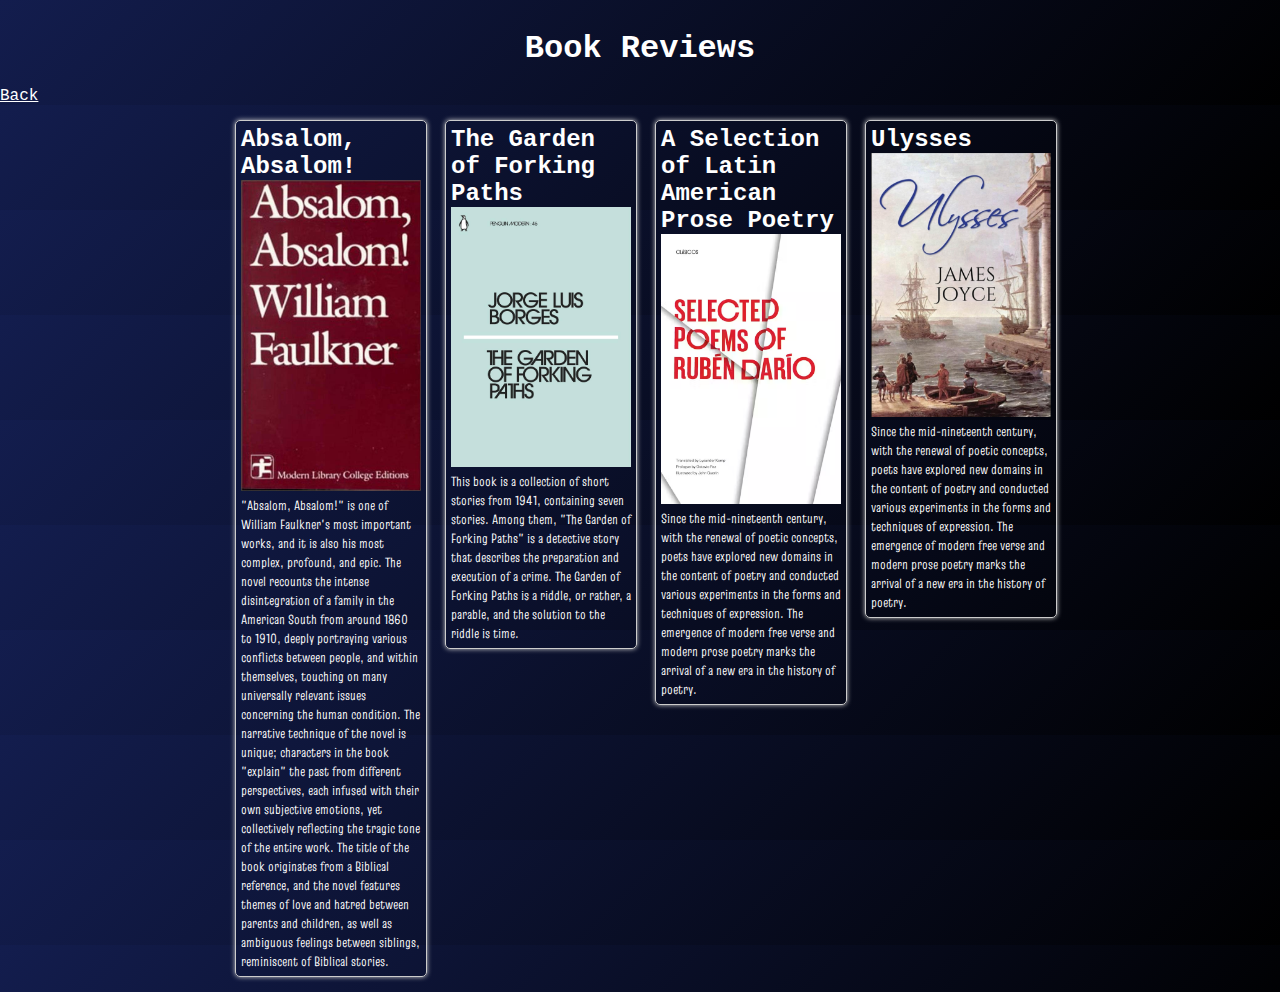
<file: books.html>
<!DOCTYPE html>
<html lang="en">

<head>

    <head>
        <meta charset="UTF-8">
        <meta name="viewport" content="width=device-width, initial-scale=1.0">
        <title>Books</title>
        <link rel="icon" href="images/fav.png" type="image/png">
        <link rel="stylesheet" type="text/css" href="css/basic.css">
        <link rel="stylesheet" type="text/css" href="css/items.css">
        <link rel="preconnect" href="https://fonts.gstatic.com">
        <link href="https://fonts.googleapis.com/css2?family=Montserrat:wght@300;400;500&display=swap" rel="stylesheet">
        <link rel="preconnect" href="https://fonts.googleapis.com">
        <link rel="preconnect" href="https://fonts.gstatic.com" crossorigin>
        <link
            href="https://fonts.googleapis.com/css2?family=Noto+Sans+Old+Persian&family=Truculenta:opsz,wght@12..72,100..900&display=swap"
            rel="stylesheet">

        <script src="js/waterfall.js" defer></script>
    </head>
</head>

<body>
    <h1>Book Reviews</h1>
    <a href="index.html" tabindex="0">
        Back
    </a>
    <div id="items">
        <!-- <div class="box">
            <div class="box-img">
                <h2>A City of Sadness</h2>
                <img src="images/A_city_of_sadness.JPG" width="150" alt="A City of Sadness" />
                <p id="first-p-A-City-of-Sadness">In the face of momentous times, the fate of ordinary people always
                    seems so insignificant that it
                    might as well be ignored. Individuals who bravely stand up to try to stop the torrents of the era
                    often resemble Don Quixote futilely charging at windmills, usually ending up as martyrs, and more
                    often, they don't even have the choice to be bystanders. Yet, the tragedy of ordinary people
                    undoubtedly reflects the absurdity and cruelty of history.</p>
                <div id="more-A-City-of-Sadness" style="display: none;">
                    <p> After Japan's unconditional surrender in 1945 and Taiwan's subsequent recovery, a Lin family in
                        Keelung thought they were about to live better days. However, fate had other plans, and the Lin
                        family faced continuous upheavals. After the "February 28 Incident," only the fourth brother,
                        Lin
                        Wenqing (played by Tony Leung), a deaf-mute who owned a photo studio, remained out of trouble.
                        However, the tragedy did not stop there; due to connections with progressive individuals, Lin
                        Wenqing could not escape arrest, leaving only him and his infant nephew, Wu Kuan-mei (played by
                        Hsin
                        Shu-fen), who was still babbling in his cradle.</p>
                </div>
                <button id="more-btn-A-City-of-Sadness" onclick="loadMore('A-City-of-Sadness')">Load More</button>
            </div>
        </div> -->
        <div class="box">
            <div class="box-img">
                <h2>Absalom, Absalom!</h2>
                <img src="images/Absalom-Absalom.jpg" width="150" alt="Absalom, Absalom!" />
                <p>
                    "Absalom, Absalom!" is one of William Faulkner's most important works, and it is also his most
                    complex, profound, and epic. The novel recounts the intense disintegration of a family in the
                    American South from around 1860 to 1910, deeply portraying various conflicts between people, and
                    within themselves, touching on many universally relevant issues concerning the human condition. The
                    narrative technique of the novel is unique; characters in the book "explain" the past from different
                    perspectives, each infused with their own subjective emotions, yet collectively reflecting the
                    tragic tone of the entire work. The title of the book originates from a Biblical reference, and the
                    novel features themes of love and hatred between parents and children, as well as ambiguous feelings
                    between siblings, reminiscent of Biblical stories.</p>
            </div>
        </div>
        <div class="box">
            <div class="box-img">
                <h2>The Garden of Forking Paths</h2>
                <img src="images/The_garden_of_forking_paths.jpeg" width="150" alt="The Garden of Forking Paths" />
                <p>This book is a collection of short stories from 1941, containing seven stories. Among them, "The
                    Garden of Forking Paths" is a detective story that describes the preparation and execution of a
                    crime. The Garden of Forking Paths is a riddle, or rather, a parable, and the solution to the riddle
                    is time.</p>
            </div>
        </div>
        <div class="box">
            <div class="box-img">
                <h2>A Selection of Latin American Prose Poetry</h2>
                <img src="images/Latin_American_prose_poetry.avif" width="150" alt="Latin American Prose Poetry" />
                <p>Since the mid-nineteenth century, with the renewal of poetic concepts, poets have explored new
                    domains in the content of poetry and conducted various experiments in the forms and techniques of
                    expression. The emergence of modern free verse and modern prose poetry marks the arrival of a new
                    era in the history of poetry.</p>
            </div>
        </div>
        <div class="box">
            <div class="box-img">
                <h2>Ulysses</h2>
                <img src="images/Ulysses.png" width="150" alt="Ulysses" />
                <p>Since the mid-nineteenth century, with the renewal of poetic concepts, poets have explored new
                    domains in the content of poetry and conducted various experiments in the forms and techniques of
                    expression. The emergence of modern free verse and modern prose poetry marks the arrival of a new
                    era in the history of poetry.</p>
            </div>
        </div>
    </div>

</body>

</html>
</file>
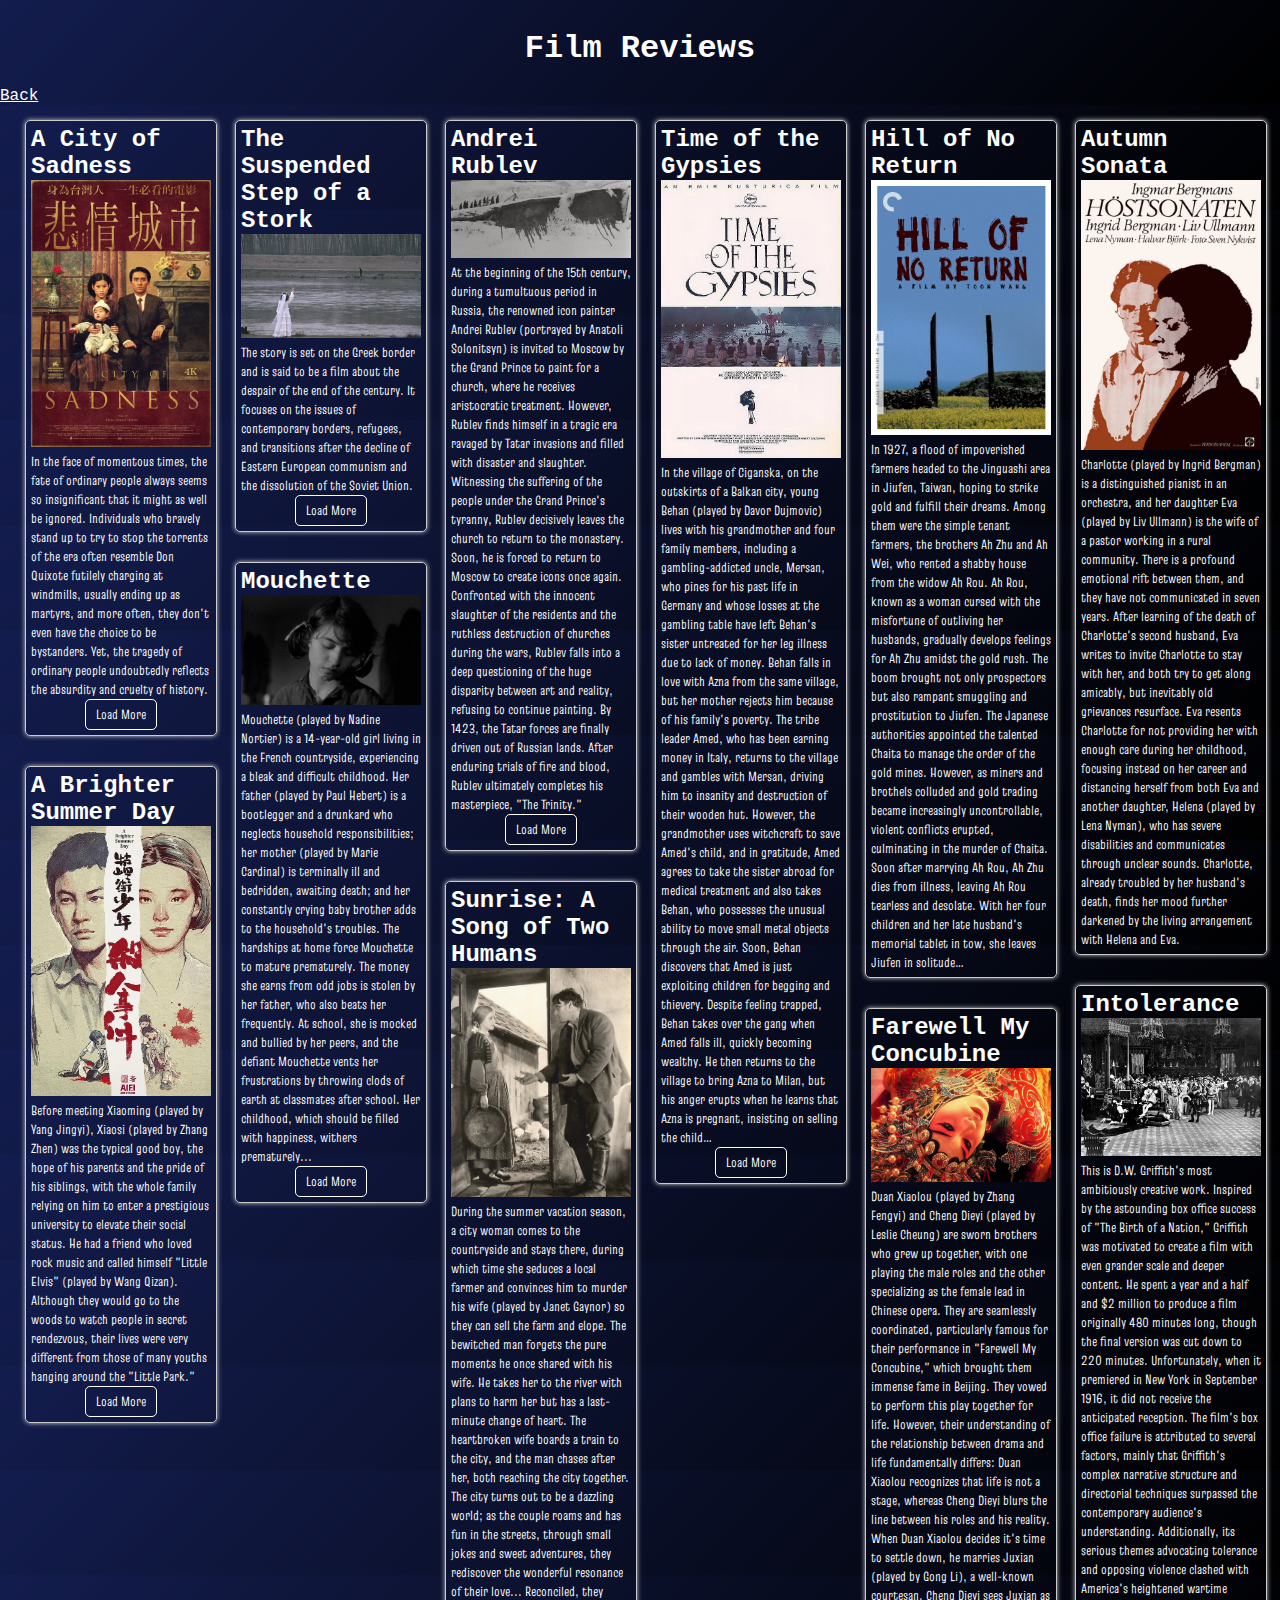
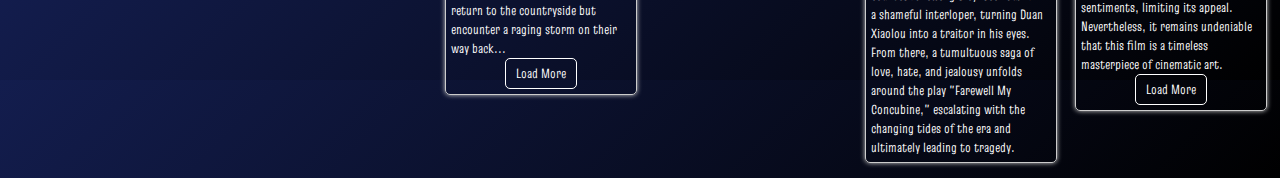
<file: films.html>
<!DOCTYPE html>
<html lang="en">

<head>

  <head>
    <meta charset="UTF-8">
    <meta name="viewport" content="width=device-width, initial-scale=1.0">
    <title>Films</title>
    <link rel="icon" href="images/fav.png" type="image/png">
    <link rel="stylesheet" type="text/css" href="css/basic.css">
    <link rel="stylesheet" type="text/css" href="css/items.css">
    <link rel="preconnect" href="https://fonts.gstatic.com">
    <link href="https://fonts.googleapis.com/css2?family=Montserrat:wght@300;400;500&display=swap" rel="stylesheet">
    <link rel="preconnect" href="https://fonts.googleapis.com">
    <link rel="preconnect" href="https://fonts.gstatic.com" crossorigin>
    <link
      href="https://fonts.googleapis.com/css2?family=Noto+Sans+Old+Persian&family=Truculenta:opsz,wght@12..72,100..900&display=swap"
      rel="stylesheet">

    <script src="js/waterfall.js" defer></script>
  </head>
</head>

<body>
  <h1>Film Reviews</h1>
  <a href="index.html" tabindex="0">
    Back
  </a>
  <div id="items">
    <div class="box">
      <div class="box-img">
        <h2>A City of Sadness</h2>
        <img src="images/A_city_of_sadness.JPG" width="150" alt="Poster for A City of Sadness" />
        <p id="first-p-A-City-of-Sadness">In the face of momentous times, the fate of ordinary people always
          seems so insignificant that it
          might as well be ignored. Individuals who bravely stand up to try to stop the torrents of the era
          often resemble Don Quixote futilely charging at windmills, usually ending up as martyrs, and more
          often, they don't even have the choice to be bystanders. Yet, the tragedy of ordinary people
          undoubtedly reflects the absurdity and cruelty of history.</p>
        <div id="more-A-City-of-Sadness" style="display: none;">
          <p> After Japan's unconditional surrender in 1945 and Taiwan's subsequent recovery, a Lin family in
            Keelung thought they were about to live better days. However, fate had other plans, and the Lin
            family faced continuous upheavals. After the "February 28 Incident," only the fourth brother,
            Lin
            Wenqing (played by Tony Leung), a deaf-mute who owned a photo studio, remained out of trouble.
            However, the tragedy did not stop there; due to connections with progressive individuals, Lin
            Wenqing could not escape arrest, leaving only him and his infant nephew, Wu Kuan-mei (played by
            Hsin
            Shu-fen), who was still babbling in his cradle.</p>
        </div>
        <button id="more-btn-A-City-of-Sadness" onclick="loadMore('A-City-of-Sadness')">Load More</button>
      </div>
    </div>
    <div class="box">
      <div class="box-img">
        <h2>The Suspended Step of a Stork</h2>
        <img src="images/The_suspended_step_of_a_stork.JPG" width="150" alt="The Suspended Step of a Stork" />
        <p id="first-p-The-Suspended-Step-of-a-Stork"> The story is set on the Greek border and is said to be a film
          about the despair of the end of the
          century. It focuses on the issues of contemporary borders, refugees, and transitions after the
          decline of Eastern European communism and the dissolution of the Soviet Union. </p>
        <div id="more-The-Suspended-Step-of-a-Stork" style="display: none;">
          <p> A politician leaves the parliament and vanishes from his home without a trace. Journalist Gregory
            Karr is reporting on the immigrants and refugees stuck at the border, where he encounters someone
            who greatly resembles the missing politician. He also discovers a town split by a river used as a
            national border, witnessing a surreal wedding with the bride and her family on one side of the river
            and the groom and his guests on the other. The man's identity remains unconfirmed, and the plight of
            the unfortunate refugees and the divided village deepens Karr's despair about the human condition.
          </p>
        </div>
        <button id="more-btn-The-Suspended-Step-of-a-Stork" onclick="loadMore('The-Suspended-Step-of-a-Stork')">Load
          More</button>
      </div>
    </div>
    <div class="box">
      <div class="box-img">
        <h2>Andrei Rublev</h2>
        <img src="images/Andrei_Rublev.jpg" width="150" alt="Poster for Andrei Rublev" />
        <p id="first-p-Andrei-Rublev"> At the beginning of the 15th century, during a tumultuous period in Russia, the
          renowned icon
          painter Andrei Rublev (portrayed by Anatoli Solonitsyn) is invited to Moscow by the Grand Prince to
          paint for a church, where he receives aristocratic treatment. However, Rublev finds himself in a
          tragic era ravaged by Tatar invasions and filled with disaster and slaughter. Witnessing the
          suffering of the people under the Grand Prince's tyranny, Rublev decisively leaves the church to
          return to the monastery. Soon, he is forced to return to Moscow to create icons once again.
          Confronted with the innocent slaughter of the residents and the ruthless destruction of churches
          during the wars, Rublev falls into a deep questioning of the huge disparity between art and reality,
          refusing to continue painting. By 1423, the Tatar forces are finally driven out of Russian lands.
          After enduring trials of fire and blood, Rublev ultimately completes his masterpiece, "The Trinity."
        </p>
        <div id="more-Andrei-Rublev" style="display: none;">
          <p>Directed by the Soviet cinematic master Andrei Tarkovsky, the epic film "Andrei Rublev" uses
            Tarkovsky's unique poetic cinematic language and dense, historical mural-like strokes to depict the
            life of wandering and decisions of the famous 15th-century Russian icon painter Andrei Rublev. The
            film was awarded the FIPRESCI Prize at the 22nd Cannes Film Festival in 1969.</p>
        </div>
        <button id="more-btn-Andrei-Rublev" onclick="loadMore('Andrei-Rublev')">Load More</button>
      </div>
    </div>
    <div class="box">
      <div class="box-img">
        <h2>Time of the Gypsies</h2>
        <img src="images/Time_of_the_Gypsies.JPG" alt="Poster for Time of the Gypsies" />
        <p id="first-p-Time-of-the-Gypsies"> In the village of Ciganska, on the outskirts of a Balkan city, young Behan
          (played by Davor
          Dujmovic) lives with his grandmother and four family members, including a gambling-addicted uncle,
          Mersan, who pines for his past life in Germany and whose losses at the gambling table have left
          Behan's sister untreated for her leg illness due to lack of money. Behan falls in love with Azna
          from the same village, but her mother rejects him because of his family's poverty. The tribe leader
          Amed, who has been earning money in Italy, returns to the village and gambles with Mersan, driving
          him to insanity and destruction of their wooden hut. However, the grandmother uses witchcraft to
          save Amed's child, and in gratitude, Amed agrees to take the sister abroad for medical treatment and
          also takes Behan, who possesses the unusual ability to move small metal objects through the air.
          Soon, Behan discovers that Amed is just exploiting children for begging and thievery. Despite
          feeling trapped, Behan takes over the gang when Amed falls ill, quickly becoming wealthy. He then
          returns to the village to bring Azna to Milan, but his anger erupts when he learns that Azna is
          pregnant, insisting on selling the child…</p>
        <div id="more-Time-of-the-Gypsies" style="display: none;">
          <p>This film won the Best Director Award at the Cannes Film Festival in 1989.</p>
        </div>
        <button id="more-btn-Time-of-the-Gypsies" onclick="loadMore('Time-of-the-Gypsies')" tabindex="0">Load
          More</button>
      </div>
    </div>
    <div class="box">
      <div class="box-img">
        <h2>Hill of No Return</h2>
        <img src="images/Hill_of_no_return.JPG" alt="Poster for Hill of No Return" />
        <p>
          In 1927, a flood of impoverished farmers headed to the Jinguashi area in Jiufen, Taiwan, hoping to
          strike gold and fulfill their dreams. Among them were the simple tenant farmers, the brothers Ah Zhu
          and Ah Wei, who rented a shabby house from the widow Ah Rou. Ah Rou, known as a woman cursed with
          the misfortune of outliving her husbands, gradually develops feelings for Ah Zhu amidst the gold
          rush. The boom brought not only prospectors but also rampant smuggling and prostitution to Jiufen.
          The Japanese authorities appointed the talented Chaita to manage the order of the gold mines.
          However, as miners and brothels colluded and gold trading became increasingly uncontrollable,
          violent conflicts erupted, culminating in the murder of Chaita. Soon after marrying Ah Rou, Ah Zhu
          dies from illness, leaving Ah Rou tearless and desolate. With her four children and her late
          husband's memorial tablet in tow, she leaves Jiufen in solitude…</p>
      </div>
    </div>
    <div class="box">
      <div class="box-img">
        <h2>Autumn Sonata</h2>
        <img src="images/Autumn_sonata.JPG" alt="Poster for Autumn Sonata" />
        <p>
          Charlotte (played by Ingrid Bergman) is a distinguished pianist in an orchestra, and her daughter
          Eva (played by Liv Ullmann) is the wife of a pastor working in a rural community. There is a
          profound emotional rift between them, and they have not communicated in seven years. After learning
          of the death of Charlotte's second husband, Eva writes to invite Charlotte to stay with her, and
          both try to get along amicably, but inevitably old grievances resurface. Eva resents Charlotte for
          not providing her with enough care during her childhood, focusing instead on her career and
          distancing herself from both Eva and another daughter, Helena (played by Lena Nyman), who has severe
          disabilities and communicates through unclear sounds. Charlotte, already troubled by her husband's
          death, finds her mood further darkened by the living arrangement with Helena and Eva.</p>
      </div>
    </div>
    <div class="box">
      <div class="box-img">
        <h2>Mouchette</h2>
        <img src="images/Mouchette.JPG" alt="Mouchette" />
        <p id="first-p-Mouchette"> Mouchette (played by Nadine Nortier) is a 14-year-old girl living in the French
          countryside,
          experiencing a bleak and difficult childhood. Her father (played by Paul Hebert) is a bootlegger and
          a drunkard who neglects household responsibilities; her mother (played by Marie Cardinal) is
          terminally ill and bedridden, awaiting death; and her constantly crying baby brother adds to the
          household's troubles. The hardships at home force Mouchette to mature prematurely. The money she
          earns from odd jobs is stolen by her father, who also beats her frequently. At school, she is mocked
          and bullied by her peers, and the defiant Mouchette vents her frustrations by throwing clods of
          earth at classmates after school. Her childhood, which should be filled with happiness, withers
          prematurely...</p>
        <div id="more-Mouchette" style="display: none;">
          <p>This film won several awards, including the OCIC Award at the 1967 Cannes Film Festival, the Best
            Film Award from the French Film Critics Association in 1968, the Silver Ribbon for Best Foreign
            Director from the Italian Film Journalists Association in 1969, and the Pasinetti Award for Best
            Film at the 1967 Venice Film Festival.</p>
        </div>
        <button id="more-btn-Mouchette" onclick="loadMore('Mouchette')" tabindex="0">Load More</button>
      </div>
    </div>
    <div class="box">
      <div class="box-img">
        <h2>A Brighter Summer Day</h2>
        <img src="images/A_brighter_summer_day.JPG" alt="Poster for A Brighter Summer Day" />
        <p id="first-p-A-Brigher-Summer-Day">
          Before meeting Xiaoming (played by Yang Jingyi), Xiaosi (played by Zhang Zhen) was the typical good
          boy, the hope of his parents and the pride of his siblings, with the whole family relying on him to
          enter a prestigious university to elevate their social status. He had a friend who loved rock music
          and called himself "Little Elvis" (played by Wang Qizan). Although they would go to the woods to
          watch people in secret rendezvous, their lives were very different from those of many youths hanging
          around the "Little Park."</p>
        <div id="more-A-Brigher-Summer-Day" style="display: none;">
          <p>After falling for Xiaoming, Xiaosi plunged into a bottomless abyss, increasingly manipulated by
            various external forces. His new idol, Honey (played by Lin Hongming), dies unexpectedly, and a
            particular incident severely damages the self-esteem and spirit of his respected father. Coupled
            with seeing through Xiaoming, who repeatedly "deceived and toyed" with his feelings, the morally
            strong and hot-blooded Xiaosi finally turns to crime, hoping to eradicate the root of his problems
            with his own hands. However, Xiaosi doesn't realize that what he perceives as the root is merely an
            insignificant link in a much larger chain.</p>
        </div>
        <button id="more-btn-A-Brigher-Summer-Day" onclick="loadMore('A-Brigher-Summer-Day')" tabindex="0">Load
          More</button>
      </div>
    </div>
    <div class="box">
      <div class="box-img">
        <h2>Sunrise: A Song of Two Humans</h2>
        <img src="images/Sunrise.JPG" alt="Sunrise" />
        <p id="first-p-Sunrise">During the summer vacation season, a city woman comes to the countryside and stays
          there, during
          which time she seduces a local farmer and convinces him to murder his wife (played by Janet Gaynor)
          so they can sell the farm and elope. The bewitched man forgets the pure moments he once shared with
          his wife. He takes her to the river with plans to harm her but has a last-minute change of heart.
          The heartbroken wife boards a train to the city, and the man chases after her, both reaching the
          city together. The city turns out to be a dazzling world; as the couple roams and has fun in the
          streets, through small jokes and sweet adventures, they rediscover the wonderful resonance of their
          love... Reconciled, they return to the countryside but encounter a raging storm on their way back...
        </p>
        <div id="more-Sunrise" style="display: none;">
          <p>This film is the first work of German director Murnau after moving to America, and it has been
            selected by multiple authoritative media as one of the best silent films ever made. It won several
            awards at the first Academy Awards, including Best Actress and Cinematography.</p>
        </div>
        <button id="more-btn-Sunrise" onclick="loadMore('Sunrise')" tabindex="0">Load More</button>
      </div>
    </div>
    <div class="box">
      <div class="box-img">
        <h2>Intolerance</h2>
        <img src="images/Intolerance.JPG" alt="Intolerance" />
        <p id="first-p-Intolerance">This is D.W. Griffith's most ambitiously creative work. Inspired by the astounding
          box office success
          of "The Birth of a Nation," Griffith was motivated to create a film with even grander scale and
          deeper content. He spent a year and a half and $2 million to produce a film originally 480 minutes
          long, though the final version was cut down to 220 minutes. Unfortunately, when it premiered in New
          York in September 1916, it did not receive the anticipated reception. The film's box office failure
          is attributed to several factors, mainly that Griffith's complex narrative structure and directorial
          techniques surpassed the contemporary audience's understanding. Additionally, its serious themes
          advocating tolerance and opposing violence clashed with America's heightened wartime sentiments,
          limiting its appeal. Nevertheless, it remains undeniable that this film is a timeless masterpiece of
          cinematic art.
        </p>
        <div id="more-Intolerance" style="display: none;">
          <p>"Intolerance" is structured around four distinct historical periods: the fall of Babylon, the
            crucifixion of Jesus Christ, the St. Bartholomew's Day Massacre in France, and early 20th-century
            labor conflicts in America. Griffith described his concept as "four great stories that flow together
            like four streams, initially separate and tranquil, but finally converging into a powerful,
            turbulent river." The film begins with a shot of a woman rocking a cradle, accompanied by a Walt
            Whitman poem that reflects on the perpetual cycle of human passions and joys and sorrows. This sets
            the tone for the contemporary story that unfolds first. As the plot progresses, Griffith often cuts
            to the other three stories, developing them in parallel. The film concludes back with the woman and
            the cradle, symbolizing humanity's evolution from intolerance to tolerance.</p>
          <p>The contemporary segment, "Mother and the Law," describes the plight of four unemployed workers from
            a small town seeking work in the city, where they face various misadventures and desires for a
            normal family life. The male protagonist is wrongly accused of murder and sentenced to death, but is
            saved at the last moment by the real perpetrator's confession. This narrative reflects the social
            conditions of early 20th-century America, highlighting rural instability, urban complexity, labor
            hardships, and legal challenges.</p>
          <p>Griffith's film innovatively uses "parallel editing" to compare and contrast similar situations
            across the four storylines, creating a unified and impactful narrative that builds emotional
            climaxes through repeated scenes. Techniques like moving cameras, cross-cutting, and even brief
            flashbacks elevate the storytelling, showcasing Griffith's advanced "film grammar" compared to his
            contemporaries. Additionally, he introduced "close-ups" and "long shots" to enhance the
            psychological impact on viewers, as well as color tinting for special effects (e.g., blue for night
            scenes, yellow for lit interiors, and red for the burning of Babylon), a method not invented by
            Griffith but never used as boldly before in a single film.</p>
          <p>Remarkably, this complex, large-scale production was created without a complete script, relying
            instead on Griffith's improvisational genius. Also, there were no set design plans, yet Griffith
            managed to construct the impressive Babylon set and coordinated scenes using 15,000 extras and 250
            chariots in a single day, surpassing even the grand historical films produced in Italy at the time.
            Griffith's own motto, "Art is often revolutionary, explosive, and thunderous," truly reflects his
            hands-on approach to artistry, as demonstrated in "Intolerance."</p>
        </div>
        <button id="more-btn-Intolerance" onclick="loadMore('Intolerance')" tabindex="0">Load More</button>
      </div>
    </div>
    <div class="box">
      <div class="box-img">
        <h2>Farewell My Concubine</h2>
        <img src="images/Farewell_my_concubine.JPG" alt="Farewell My Concubine" />
        <p>Duan Xiaolou (played by Zhang Fengyi) and Cheng Dieyi (played by Leslie Cheung) are sworn brothers
          who grew up together, with one playing the male roles and the other specializing as the female lead
          in Chinese opera. They are seamlessly coordinated, particularly famous for their performance in
          "Farewell My Concubine," which brought them immense fame in Beijing. They vowed to perform this play
          together for life. However, their understanding of the relationship between drama and life
          fundamentally differs: Duan Xiaolou recognizes that life is not a stage, whereas Cheng Dieyi blurs
          the line between his roles and his reality.
        </p>
        <p>When Duan Xiaolou decides it's time to settle down, he marries Juxian (played by Gong Li), a
          well-known courtesan. Cheng Dieyi sees Juxian as a shameful interloper, turning Duan Xiaolou into a
          traitor in his eyes. From there, a tumultuous saga of love, hate, and jealousy unfolds around the
          play "Farewell My Concubine," escalating with the changing tides of the era and ultimately leading
          to tragedy.</p>
      </div>
    </div>
  </div>

</body>

</html>
</file>
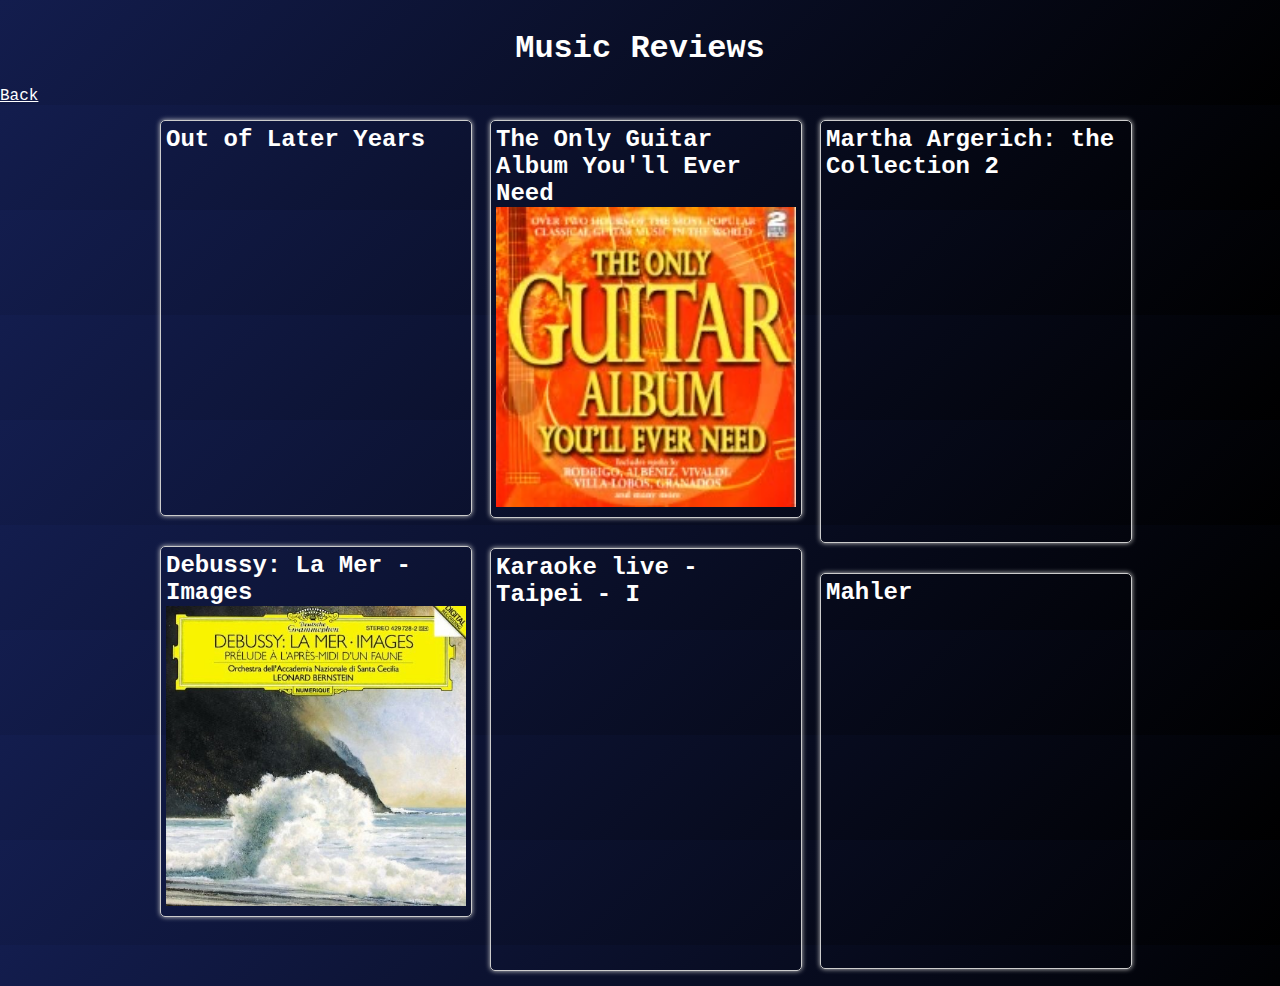
<file: music.html>
<!DOCTYPE html>
<html lang="en">

<head>

    <head>
        <meta charset="UTF-8">
        <meta name="viewport" content="width=device-width, initial-scale=1.0">
        <title>Music</title>
        <link rel="icon" href="images/fav.png" type="image/png">
        <link rel="stylesheet" type="text/css" href="css/basic.css">
        <link rel="stylesheet" type="text/css" href="css/albums.css">
        <link rel="preconnect" href="https://fonts.gstatic.com">
        <link href="https://fonts.googleapis.com/css2?family=Montserrat:wght@300;400;500&display=swap" rel="stylesheet">
        <link rel="preconnect" href="https://fonts.googleapis.com">
        <link rel="preconnect" href="https://fonts.gstatic.com" crossorigin>
        <link
            href="https://fonts.googleapis.com/css2?family=Noto+Sans+Old+Persian&family=Truculenta:opsz,wght@12..72,100..900&display=swap"
            rel="stylesheet">

        <script src="js/waterfall.js" defer></script>
    </head>
</head>

<body>
    <h1>Music Reviews</h1>
    <a href="index.html" tabindex="0">
        Back
    </a>
    <div id="items">
        <div class="box">
            <div class="box-img">
                <h2>Out of Later Years</h2>
                <iframe style="border-radius:12px"
                    src="https://open.spotify.com/embed/album/3WTnhMbFXNE190kH3rczlJ?utm_source=generator" width="100%"
                    height="352" frameBorder="0" allowfullscreen=""
                    allow="autoplay; clipboard-write; encrypted-media; fullscreen; picture-in-picture"
                    loading="lazy"></iframe>
            </div>
        </div>
        <div class="box">
            <div class="box-img">
                <h2>The Only Guitar Album You'll Ever Need</h2>
                <img src="images/guitar.JPG" width="150" alt="The Only Guitar Album You'll Ever Need" />
            </div>
        </div>
        <div class="box">
            <div class="box-img">
                <h2>Martha Argerich: the Collection 2</h2>
                <iframe style="border-radius:12px"
                    src="https://open.spotify.com/embed/album/7IRZvMqH4NPejpgdMKKB81?utm_source=generator" width="100%"
                    height="352" frameBorder="0" allowfullscreen=""
                    allow="autoplay; clipboard-write; encrypted-media; fullscreen; picture-in-picture"
                    loading="lazy"></iframe>
            </div>
        </div>
        <div class="box">
            <div class="box-img">
                <h2>Debussy: La Mer - Images</h2>
                <img src="images/La_mer.JPG" width="150" alt="La mer - Images" />
            </div>
        </div>
        <div class="box">
            <div class="box-img">
                <h2>Karaoke live - Taipei - I</h2>
                <iframe style="border-radius:12px"
                    src="https://open.spotify.com/embed/album/07eHPCtwW09AjZd7Cp8KN0?utm_source=generator" width="100%"
                    height="352" frameBorder="0" allowfullscreen=""
                    allow="autoplay; clipboard-write; encrypted-media; fullscreen; picture-in-picture"
                    loading="lazy"></iframe>
            </div>
        </div>
        <div class="box">
            <div class="box-img">
                <h2>Mahler</h2>
                <iframe style="border-radius:12px"
                    src="https://open.spotify.com/embed/album/1aDYZ8TScdkpM0zVy49kKf?utm_source=generator" width="100%"
                    height="352" frameBorder="0" allowfullscreen=""
                    allow="autoplay; clipboard-write; encrypted-media; fullscreen; picture-in-picture"
                    loading="lazy"></iframe>
            </div>
        </div>
    </div>

</body>

</html>
</file>
<file: css/basic.css>
body {
    background: linear-gradient(-45deg, black, #131d4e),
    radial-gradient(circle at top left, rgba(255, 255, 255, 0.25), rgba(0, 0, 0, 0) 70%);
    /* background-blend-mode: screen; */
    /* height: 100vh; */
    font-family: "Lucida Console", "Courier New", monospace;
    color: white;
    /* width: 90%; */
    /* display: flex; */
    /* align-items: center; */
    /* justify-content: center; */
}
</file>
<file: css/items.css>
truculenta-a {
    font-family: "Truculenta", sans-serif;
    font-optical-sizing: auto;
    font-weight: 200;
    font-style: normal;
    font-variation-settings:
      "wdth" 100;
  }

* {
    padding: 0;
    margin: 0;
}

h1 {
    text-align: center;
    padding-top: 30px;
    padding-bottom: 20px;
}

#items {
    position: relative;
    margin: auto auto;
}

.box {
    visibility: hidden;
    padding: 15px;
    width: 180px;
    word-wrap: break-word;
}

.box-img p {
    font-size: smaller;
    font-family: "Truculenta", sans-serif;
}

.box-img {
    width: 180px;
    padding: 5px;
    border: 1px solid #ccc;
    box-shadow: 0 0 5px #ccc;
    border-radius: 5px;
}

.box-img img {
    width: 100%;
    height: auto;
}

button {
    display: block;
    width: max-content;
    padding: 5px 10px 5px 10px;
    background-color: transparent;
    color: white;
    border: 1px solid white;
    border-radius: 5px;
    cursor: pointer;
    margin: auto auto;
    font-family: "Truculenta", sans-serif;
}

button:hover {
    background-color: transparent;
}

a {
    color: white;
    text-align: center;

}
</file>
<file: css/albums.css>
truculenta-a {
    font-family: "Truculenta", sans-serif;
    font-optical-sizing: auto;
    font-weight: 200;
    font-style: normal;
    font-variation-settings:
      "wdth" 100;
  }

* {
    padding: 0;
    margin: 0;
}

h1 {
    text-align: center;
    padding-top: 30px;
    padding-bottom: 20px;
}

#items {
    position: relative;
    margin: auto auto;
}

.box {
    visibility: hidden;
    padding: 15px;
    width: 300px;
    word-wrap: break-word;
}

.box-img p {
    font-size: smaller;
    font-family: "Truculenta", sans-serif;
}

.box-img {
    width: 300px;
    padding: 5px;
    border: 1px solid #ccc;
    box-shadow: 0 0 5px #ccc;
    border-radius: 5px;
}

.box-img img {
    width: 100%;
    height: auto;
}

button {
    display: block;
    width: max-content;
    padding: 5px 10px 5px 10px;
    background-color: transparent;
    color: white;
    border: 1px solid white;
    border-radius: 5px;
    cursor: pointer;
    margin: auto auto;
    font-family: "Truculenta", sans-serif;
}

button:hover {
    background-color: transparent;
}

a {
    color: white;
    text-align: center
}
</file>
